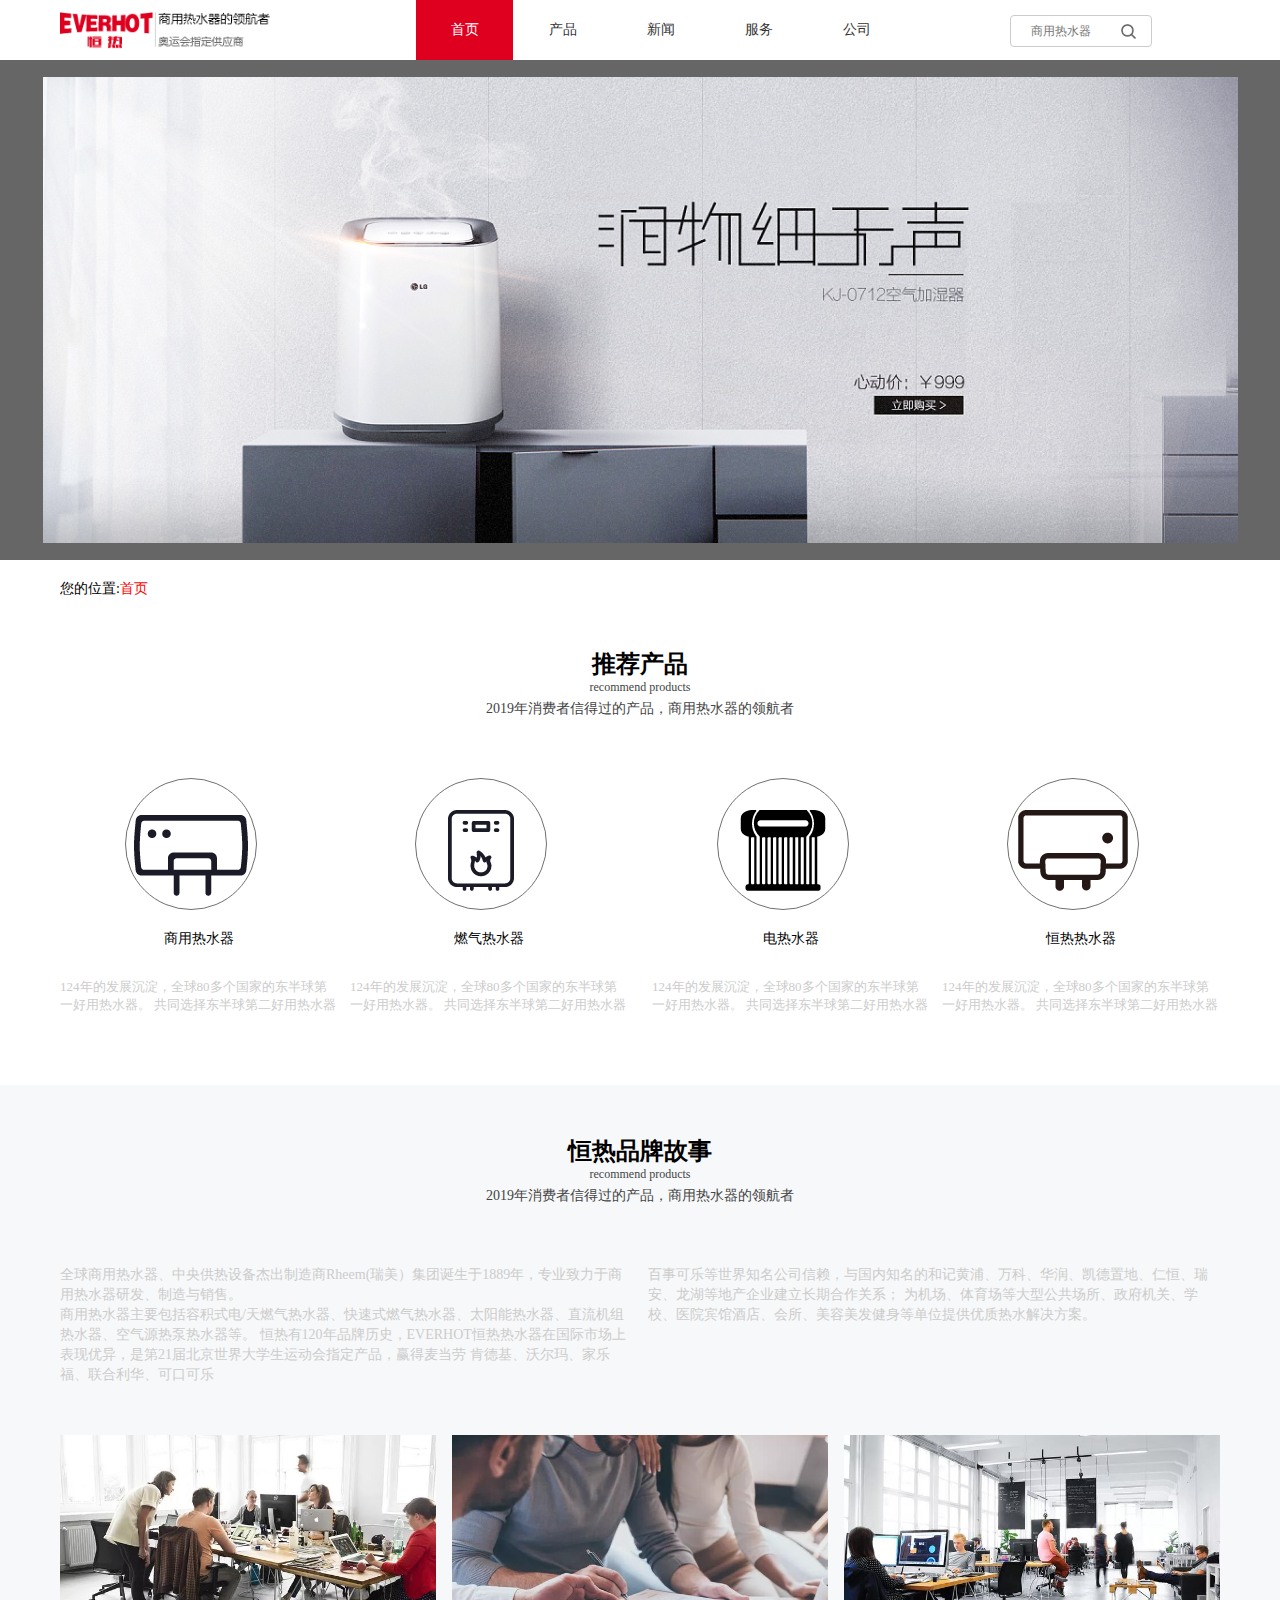
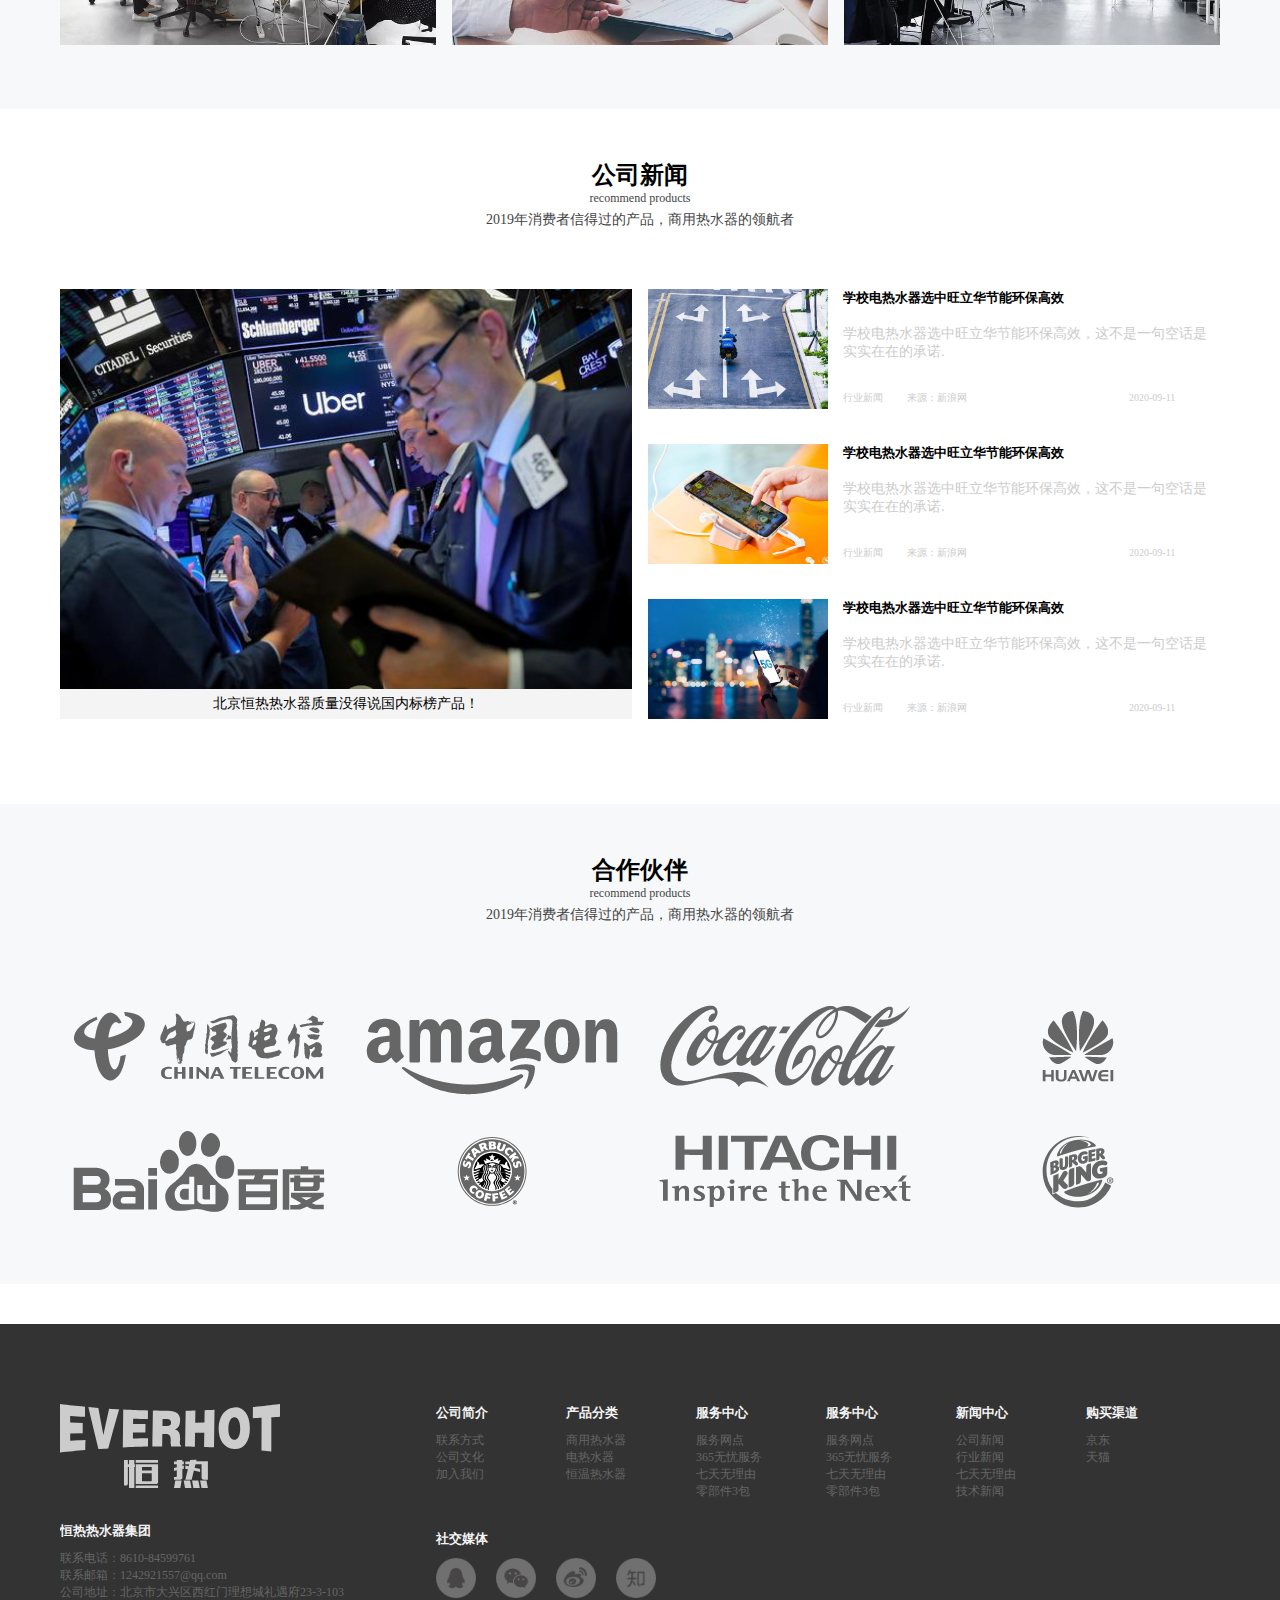
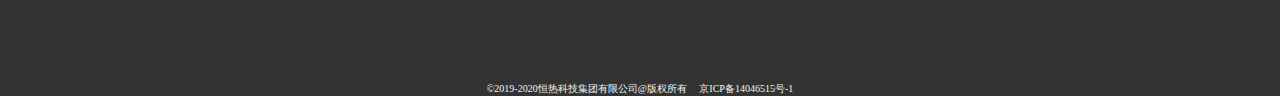
<file: index.html>
<!DOCTYPE html>
<html>
	<head>
		<meta charset="utf-8">
		<title>首页_恒热热水器集团</title>
		<link rel="stylesheet" type="text/css" href="shouye.css" />
	</head>
	<body>
		<div id="header">
			<div class="page900">


				<div id="logo"><img src="image/logo%20(2).png" /></div>
				<ul id="nav">
					<li><a href="index.html" class="shouye">首页</a></li>
					<li><a href="products.html">产品</a></li>
					<li><a href="news.html">新闻</a></li>
					<li><a href="services.html">服务</a></li>
					<li><a href="about.html">公司</a></li>
				</ul>

				<div id="search"> <input type="text" placeholder="商用热水器"
					 "></div><!-- search-->
	
	</div><!-- header page900 -->
	</div><!-- header -->
	
	<div id="banner">
					<!-- <img src="image/banner.png" alt="" /> -->
				</div>

				<div id="main" class="page900">
					<p id="nav2">您的位置:<a href="index.html">首页</a>
						<div id="tuijian">
							<div class="text">
								<h2>推荐产品</h2>
								<p class="p1">recommend products</p>
								<p>2019年消费者信得过的产品，商用热水器的领航者</p>
							</div><!-- text  end -->
							<div class="chanpin">
								<div class="liebiao">
									<div class="img">
										<img src="image/chanpin1.png" alt="">
									</div><!-- .img  end -->
									<span>商用热水器</span>
									<p>124年的发展沉淀，全球80多个国家的东半球第一好用热水器。
										共同选择东半球第二好用热水器</p>
								</div>
								<div class="liebiao1">
									<div class="img">
										<img src="image/chanpin2.png" alt="">
									</div><!-- .img  end -->
									<span>燃气热水器</span>
									<p>124年的发展沉淀，全球80多个国家的东半球第一好用热水器。
										共同选择东半球第二好用热水器</p>
								</div>
								<div class="liebiao1">
									<div class="img">
										<img src="image/chanpin3.png" alt="">
									</div><!-- .img  end -->
									<span>电热水器</span>
									<p>124年的发展沉淀，全球80多个国家的东半球第一好用热水器。
										共同选择东半球第二好用热水器</p>
								</div>
								<div class="liebiao">
									<div class="img">
										<img src="image/chanpin4.png" alt="">
									</div><!-- .img  end -->
									<span>恒热热水器</span>
									<p>124年的发展沉淀，全球80多个国家的东半球第一好用热水器。
										共同选择东半球第二好用热水器</p>
								</div><!-- liebiao end -->
							</div><!-- chanpin end -->
</div><!-- main结束-->
						</div><!-- tuijian end -->
						<div id="pinpai">
							<div class="page900">
								<div class="text width">
									<h2>恒热品牌故事</h2>
									<p class="p1">recommend products</p>
									<p>2019年消费者信得过的产品，商用热水器的领航者</p>
								</div><!-- text  end -->
								<div class="wenben">
									<div class="wenben1">
										<p>全球商用热水器、中央供热设备杰出制造商Rheem(瑞美）集团诞生于1889年，专业致力于商用热水器研发、制造与销售。 </p>
										<p>商用热水器主要包括容积式电/天燃气热水器、快速式燃气热水器、太阳能热水器、直流机组热水器、空气源热泵热水器等。
											恒热有120年品牌历史，EVERHOT恒热热水器在国际市场上表现优异，是第21届北京世界大学生运动会指定产品，赢得麦当劳
											肯德基、沃尔玛、家乐福、联合利华、可口可乐 </p>
									</div>
									<div class="wenben1 wenben2">
										百事可乐等世界知名公司信赖，与国内知名的和记黄浦、万科、华润、凯德置地、仁恒、瑞安、龙湖等地产企业建立长期合作关系；
										为机场、体育场等大型公共场所、政府机关、学校、医院宾馆酒店、会所、美容美发健身等单位提供优质热水解决方案。
									</div>
								</div><!-- 大wenben结束-->
								<ul class="tupian">
									<li><img src=" image/company1.png" alt=""></li>
									<li class="tupian1"><img src=" image/company2.png" alt=""></li>
									<li><img src=" image/company3.png" alt=""></li>
								</ul><!-- tupian结束-->
							</div>

						</div><!-- pinpai结束-->
						<div id="xinwen" class="page900">
							<div class="text">
								<h2>公司新闻</h2>
								<p class="p1">recommend products</p>
								<p>2019年消费者信得过的产品，商用热水器的领航者</p>
							</div><!-- text  end -->
						
								<div class="left">
									<div class="datu">
										<img src="image/news1.png" alt="">
									</div>
									
									<div class="datutext">
										<p>北京恒热热水器质量没得说国内标榜产品！</p>
									</div>
								</div><!-- left结束-->
								
								<div class="right">
									<ul class="right_liste">
										<li>
											<div class="tu">
												<img src="image/news2.png">
											</div>
											<div class="new_text">
												<h5>学校电热水器选中旺立华节能环保高效</h5>
												<p>学校电热水器选中旺立华节能环保高效，这不是一句空话是实实在在的承诺.</p>
												<span>行业新闻</span>
												<span>来源：新浪网</span>
												<span class="shijian">2020-09-11</span>
											</div>
										</li>
									</ul><!-- right_listet结束-->
									<ul class="right_liste">
										<li class="border">
											<div class="border">
												
											
											<div class="tu">
												<img src="image/news3.png">
											</div>
											</hr>
											<div class="new_text">
												<h5>学校电热水器选中旺立华节能环保高效</h5>
												<p>学校电热水器选中旺立华节能环保高效，这不是一句空话是实实在在的承诺.</p>
												<span>行业新闻</span>
												<span>来源：新浪网</span>
												<span class="shijian">2020-09-11</span>
												</hr>
												</div><!-- bordert结束-->
											</div>
										</li>
									</ul><!-- right_listet结束-->
									<ul class="right_liste">
										<li>
											<div class="tu">
												<img src="image/news4.png">
											</div>
											<div class="new_text">
												<h5>学校电热水器选中旺立华节能环保高效</h5>
												<p>学校电热水器选中旺立华节能环保高效，这不是一句空话是实实在在的承诺.</p>
												<span>行业新闻</span>
												<span>来源：新浪网</span>
												<span class="shijian">2020-09-11</span>
											</div>
										</li>
									</ul><!-- right_listet结束-->
									
								</div><!-- right结束-->
					
						</div><!-- xinwen结束-->
						<div id="hezuo">
							<div class="page900">
								
									<div class="text width">
										<h2>合作伙伴</h2>
										<p class="p1">recommend products</p>
										<p>2019年消费者信得过的产品，商用热水器的领航者</p>
									</div><!-- text  end -->
									<div class="waitao">
										<ul class="more">
											<li><img src=" image/logo1.png" alt=""></li>
											<li><img src=" image/logo2.png" alt=""></li>
											<li><img src=" image/logo3.png" alt=""></li>
											<li><img src=" image/logo4.png" alt=""></li>
											<li><img src=" image/logo5.png" alt=""></li>
											<li><img src=" image/logo6.png" alt=""></li>
											<li><img src=" image/logo7.png" alt=""></li>
											<li><img src=" image/logo8.png" alt=""></li>
										</ul>
									</div>
							</div><!-- page900-->
						</div><!-- hezuo结束-->
				


			<div id="footer">
				<div class="page900">
					<div class="sitemap">


						<div class="contact">
							<img src="./image/bottom-logohuise%20.svg" alt="">
							<div class="jituantext">
								<h3>恒热热水器集团</h3>
								<ul>
									<li>联系电话：8610-84599761</li>
									<li>联系邮箱：1242921557@qq.com</li>
									<li>公司地址：北京市大兴区西红门理想城礼遇府23-3-103</li>
								
								</ul>
							</div>
						</div><!-- contactend -->
						<div class="footer_menu">
							<div class="fmenu">
								<div class="fmenu-lete">
									<h3>公司简介</h3>
									<ul>
										<li><a href="#" />联系方式</a></li>
										<li><a href="#" />公司文化</a></li>
										<li><a href="#" />加入我们</a></li>

									</ul>
								</div>
								<!-- fmenu-lete结束 -->
								<div class="fmenu-lete">
									<h3>产品分类</h3>
									<ul>
										<li><a href="#" />商用热水器</a></li>
										<li><a href="#" />电热水器</a></li>
										<li><a href="#" />恒温热水器</a></li>

									</ul>
								</div>
								<!-- fmenu-lete结束 -->
								<div class="fmenu-lete">
									<h3>服务中心</h3>
									<ul>
										<li><a href="#" />服务网点</a> </li>
										<li><a href="#" />365无忧服务</a></li>
										<li><a href="#" />七天无理由</a></li>
										<li><a href="#" />零部件3包</a></li>

									</ul>
								</div>
								<!-- fmenu-lete结束 -->
								<div class="fmenu-lete">
									<h3>服务中心</h3>
									<ul>
										<li><a href="#" />服务网点</a></li>
										<li><a href="#" />365无忧服务</a></li>
										<li><a href="#" />七天无理由</a></li>
										<li><a href="#" />零部件3包</a></li>

									</ul>
								</div>
								<!-- fmenu-lete结束 -->
								<div class="fmenu-lete">
									<h3>新闻中心</h3>
									<ul>
										<li><a href="#" />公司新闻</a></li>
										<li><a href="#" />行业新闻</a></li>
										<li><a href="#" />七天无理由</a></li>
										<li><a href="#" />技术新闻</a></li>

									</ul>
								</div>
								<!-- fmenu-lete结束 -->
								<div class="fmenu-lete">
									<h3>购买渠道</h3>
									<ul>
										<li><a href="#" />京东</a></li>
										<li><a href="#" />天猫</a></li>
									</ul>
								</div><!-- fmenu-lete结束 -->
							</div><!-- fmenu结束 -->

							<div class="shejiao">
								<h3>社交媒体</h3>
								<ul>
									<li><img src="image/icon-qq.png" alt=""></li>
									<li><img src="image/icon-weixin.png" alt=""></li>
									<li><img src="image/icon-weibo.png" alt=""></li>
									<li><img src="image/icon-zhihu-1.png" alt=""></li>
								</ul>
							</div>
							<!--fshejiao结束  -->

						</div>
						<!--footer_menu结束  -->

					</div>
					<!--sitemap结束  -->



					<div class="copyright">
						<p>©2019-2020恒热科技集团有限公司@版权所有  京ICP备14046515号-1</p>

					</div>
					<!--copyright结束  -->
				</div>
				<!--page900-fooder -->


			</div>
			<!--fooder  -->

	</body>
</html>
</file>
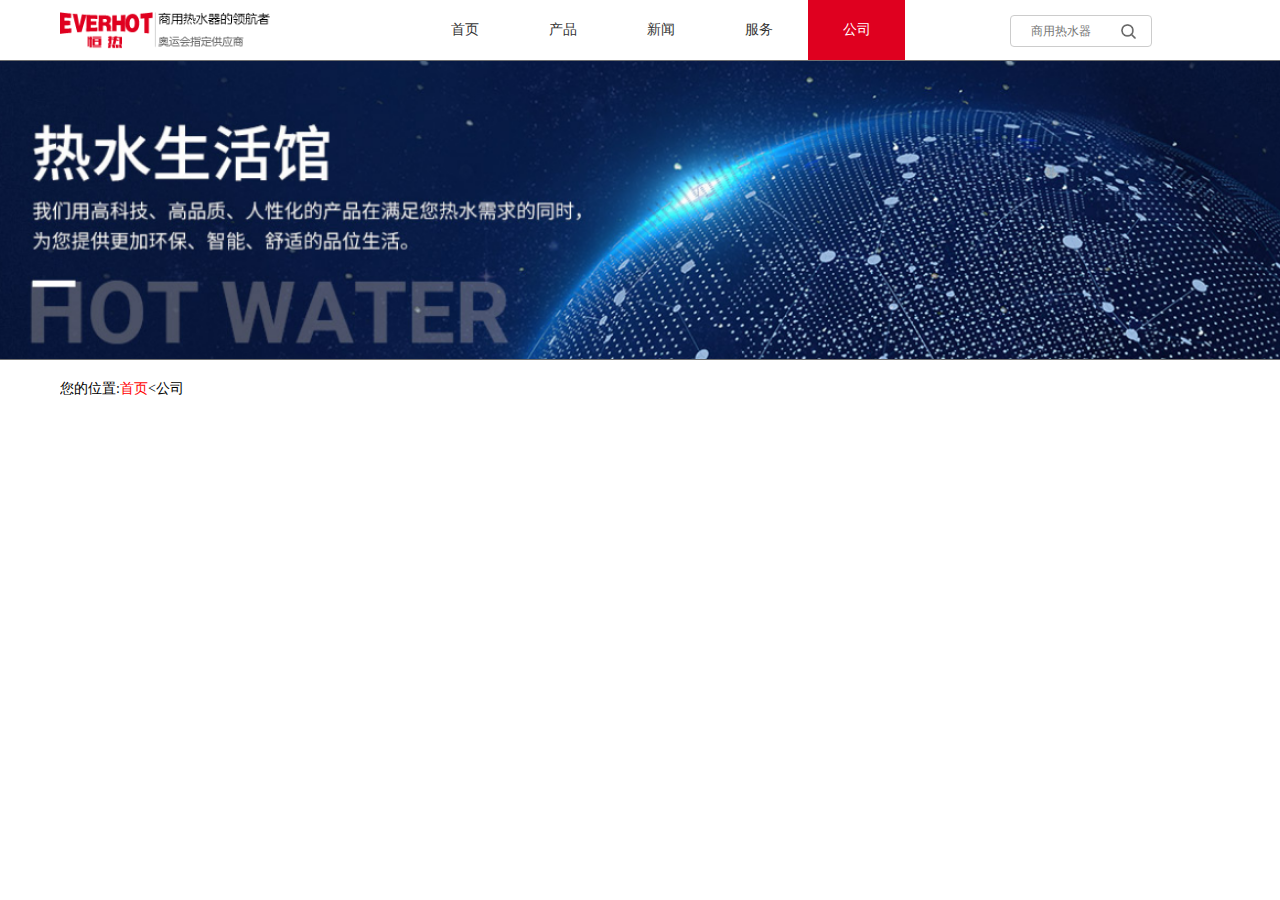
<file: about.html>
<!DOCTYPE html>
<html>
	<head>
		<meta charset="utf-8">
		<title>公司_恒热热水器</title>
		<link rel="stylesheet" type="text/css" href="about.css"/>
	</head>
	<body>
<div id="header">
		<div class="page900">
	
	
			<div id="logo"><img src="image/logo%20(2).png" /></div>
			<ul id="nav">
				<li><a href="index.html">首页</a></li>
				<li><a href="products.html">产品</a></li>
				<li><a href="news.html">新闻</a></li>
				<li><a href="services.html">服务</a></li>
				<li><a href="about.html" class="gongsi">公司</a></li>
			</ul>
	
			<div id="search"> <input type="text" placeholder="商用热水器"
				 "></div><!-- search-->
	
	</div><!-- header page900 -->
	</div><!-- header -->
	
	<div id="banner">
				<!-- <img src="image/banner.png" alt="" /> -->
			</div>
	
			<div id="main" class="page900">
				<p id="nav2">您的位置:<a href="index.html">首页</a><公司</p> 
			
		
	</body>
</html>
</file>
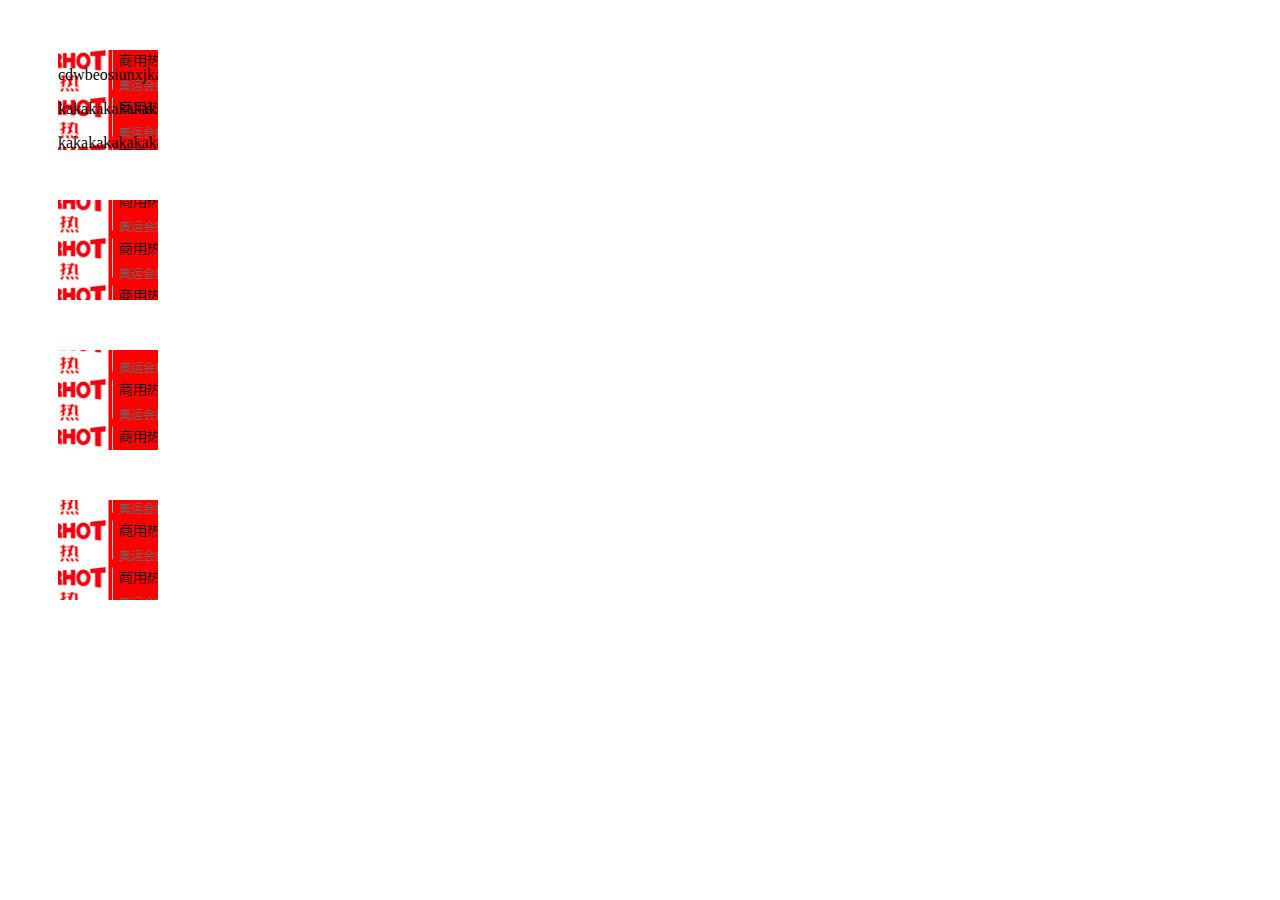
<file: box.html>
<!DOCTYPE html>
<html>
	<head>
		<meta charset="utf-8">
		<title></title>
		<style type="text/css">
			.box{
				background-color: #FF0000;
				width: 100px;
				height: 100px;
				margin: 50px;
				overflow: scroll;
				background-image: url(image/logo.png);
				background-attachment: fixed;
			}
	
		</style>
	</head>
	<body>
		<div class="box">
			<p>cdwbeosiunxjkakakakakakakakakakakap</p>
			<p>kakakakakakakakakakakakakakakakakakakaka</p>
			<p>kakakakakakakakakakakakakakakakakakakakak</p>
			<p>akakakakakakakakakakakakak</p>
		</div>
		<div class="box">
			
		</div>
		<div class="box">
			
		</div>
		<div class="box">
			
		</div>
	</body>
</html>
</file>
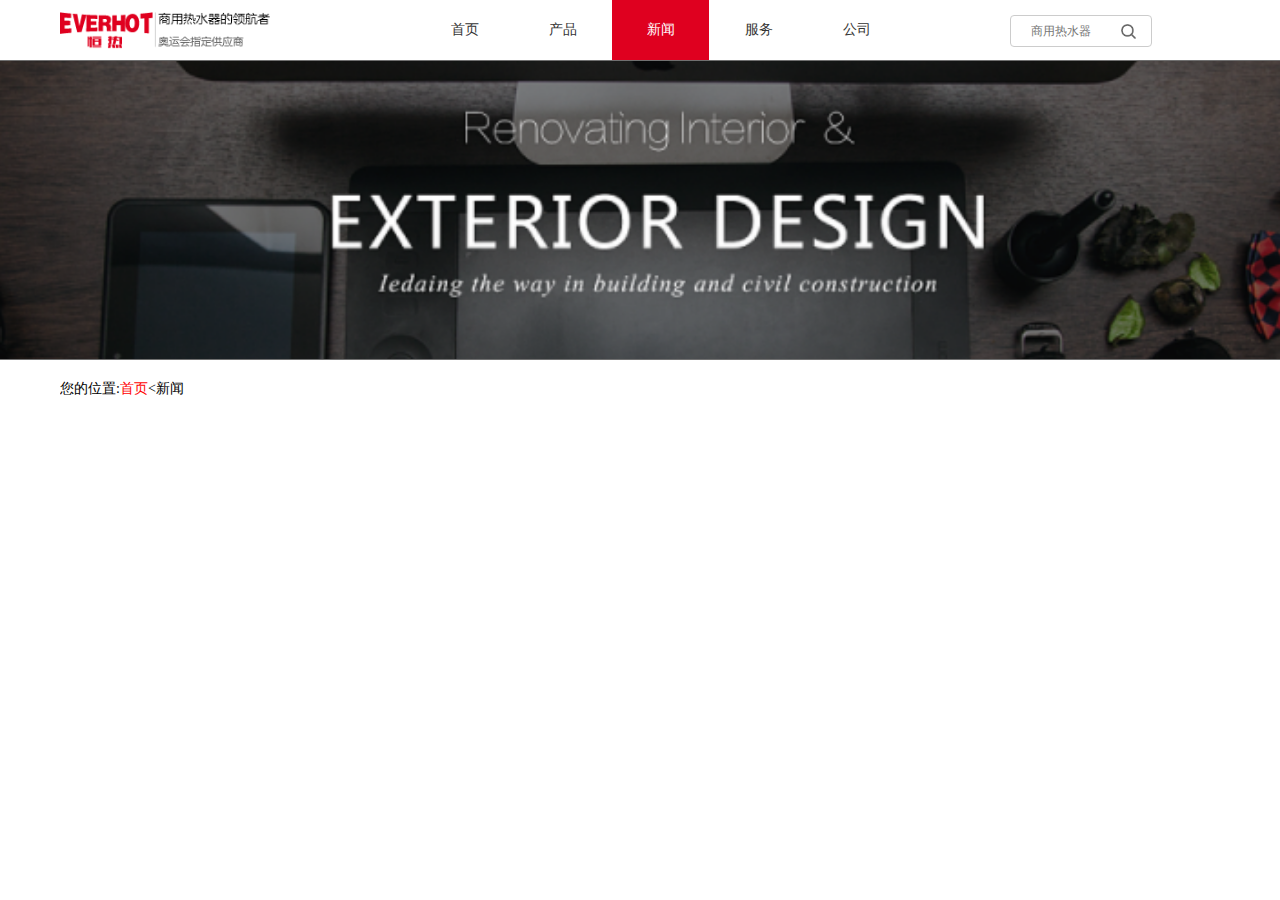
<file: news.html>
<!DOCTYPE html>
<html>
	<head>
		<meta charset="utf-8">
		<title>新闻_恒热热水器</title>
		<link rel="stylesheet" type="text/css" href="news.css"/>
	</head>
	<body>
	<div id="header">
			<div class="page900">
		
		
				<div id="logo"><img src="image/logo%20(2).png" /></div>
				<ul id="nav">
					<li><a href="index.html">首页</a></li>
					<li><a href="products.html">产品</a></li>
					<li><a href="news.html" class="xinwen">新闻</a></li>
					<li><a href="services.html">服务</a></li>
					<li><a href="about.html">公司</a></li>
				</ul>
		
				<div id="search"> <input type="text" placeholder="商用热水器"
					 "></div><!-- search-->
		
		</div><!-- header page900 -->
		</div><!-- header -->
		
		<div id="banner">
					<!-- <img src="image/banner.png" alt="" /> -->
				</div>
		
				<div id="main" class="page900">
					<p id="nav2">您的位置:<a href="index.html">首页</a><新闻</p> 
				
			
		
	</body>
</html>
</file>
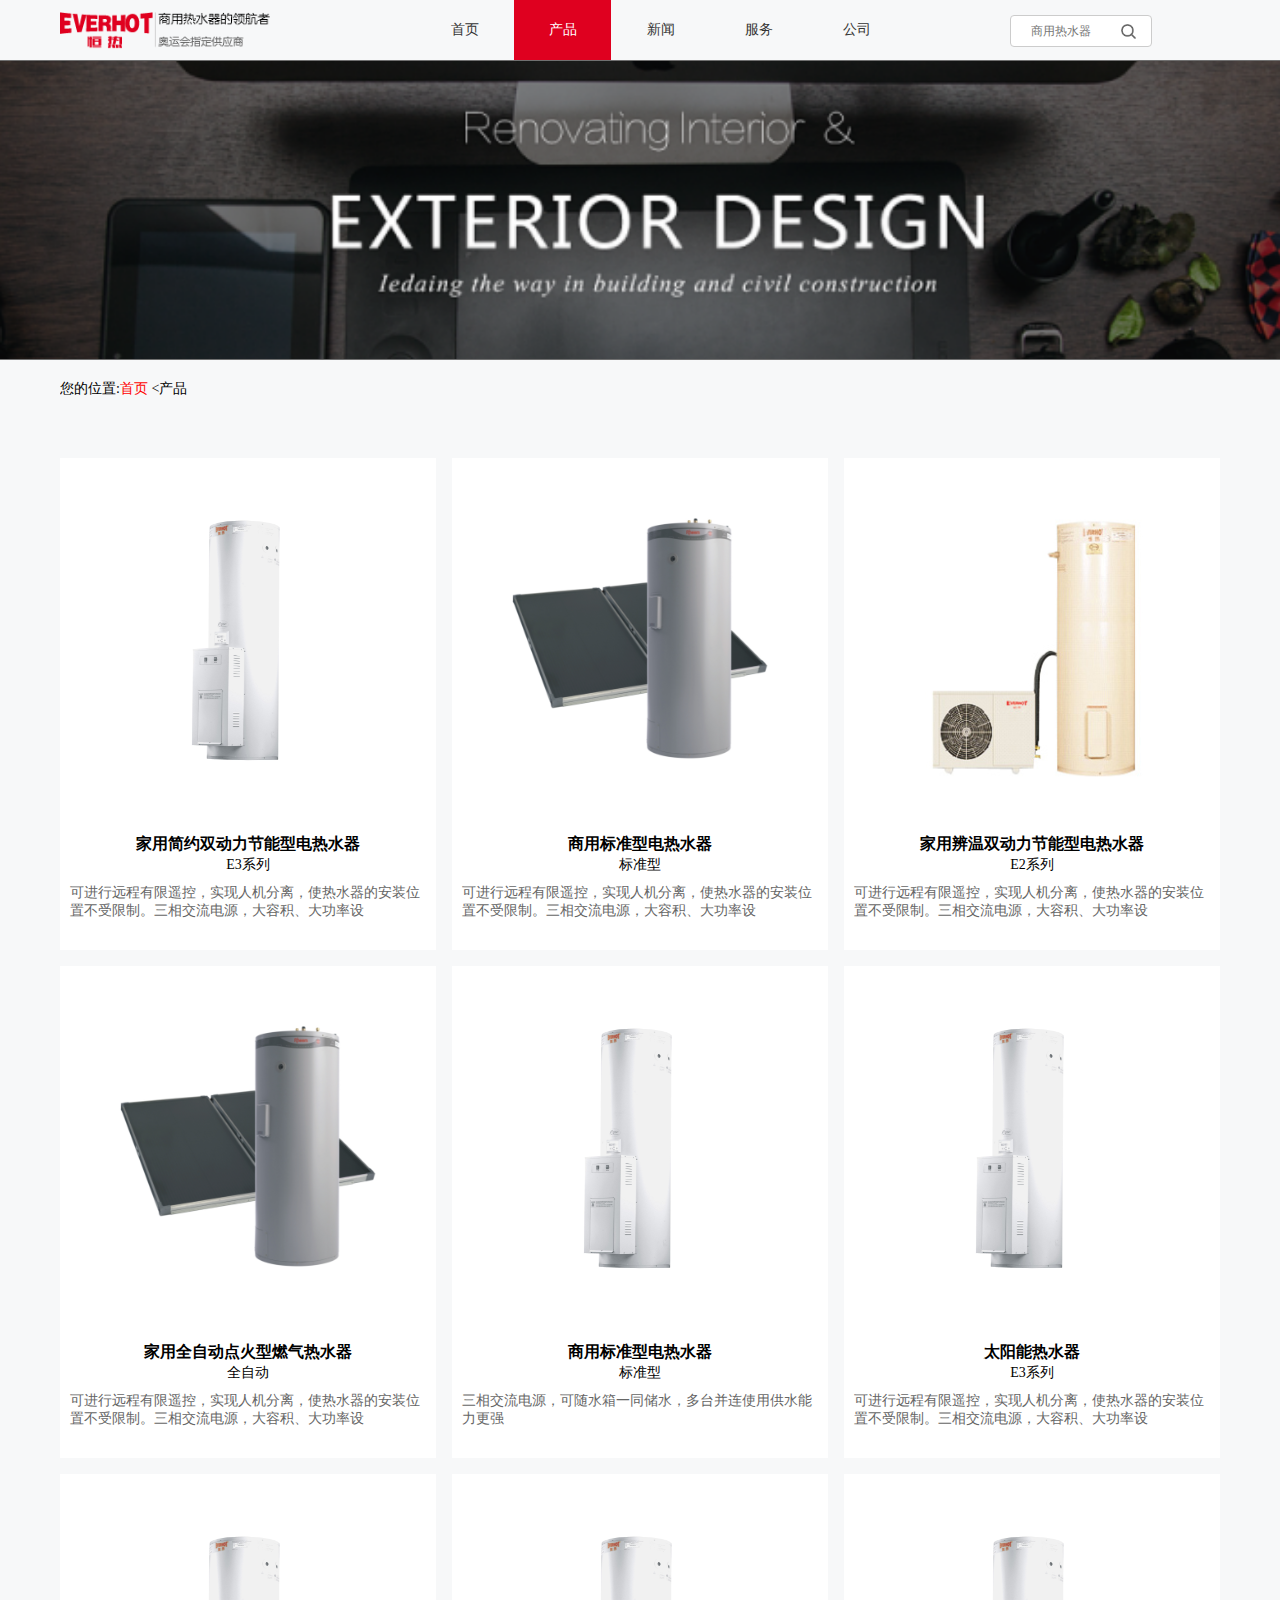
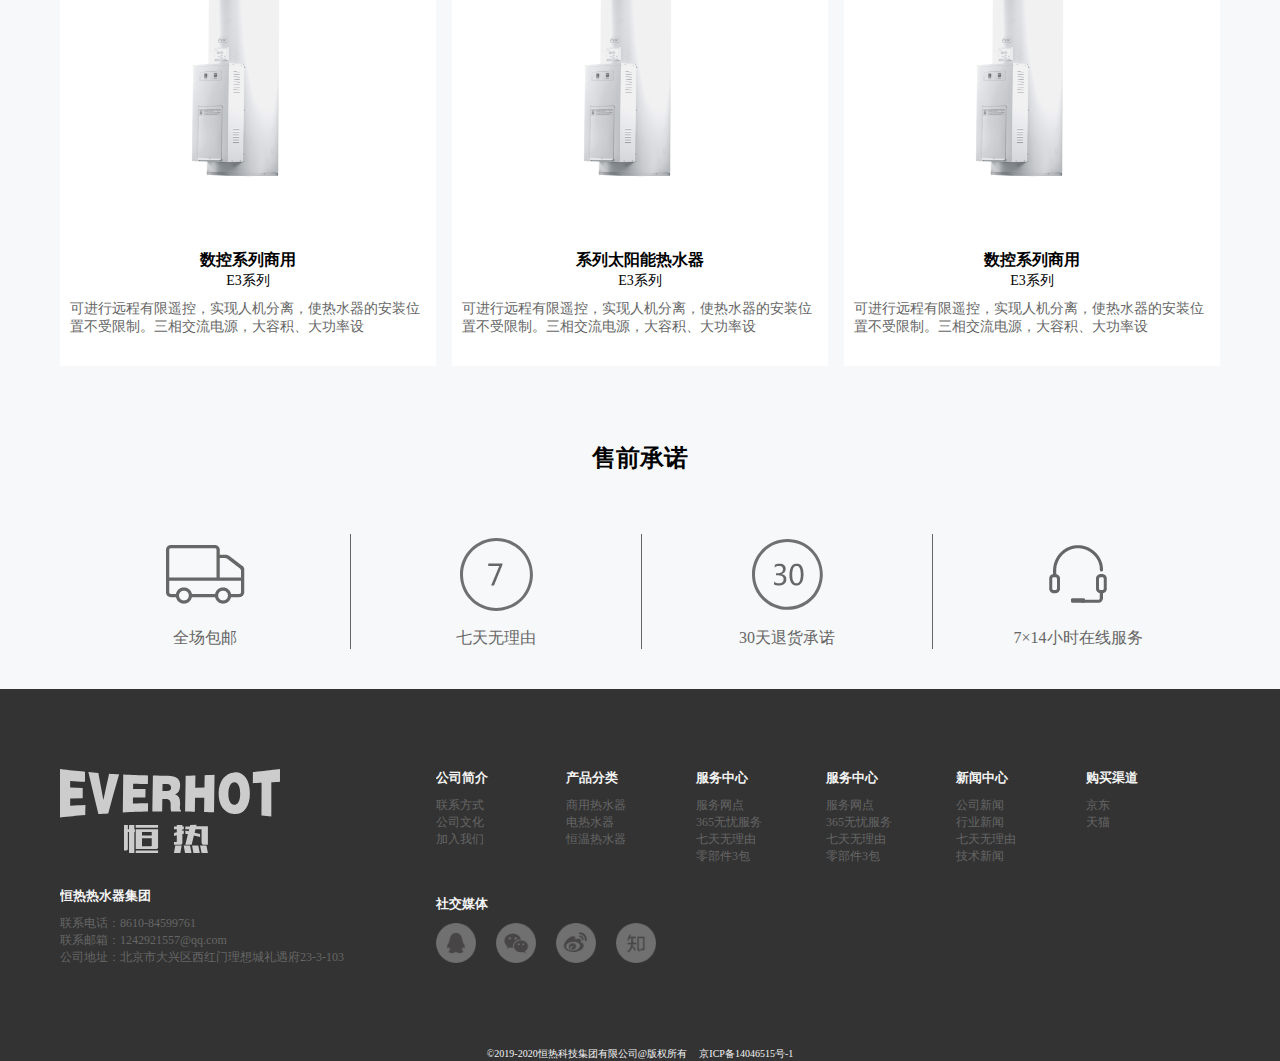
<file: products.html>
<!DOCTYPE html>
<html>
	<head>
		<meta charset="utf-8">
		<title>产品__恒热热水器</title>
		<link rel="stylesheet" type="text/css" href="products.css" />
	</head>
	<body>
		<div id="header">
			<div class="page900">


				<div id="logo"><img src="image/logo%20(2).png" /></div>
				<ul id="nav">
					<li><a href="index.html">首页</a></li>
					<li><a href="products.html" class="chanpin">产品</a></li>
					<li><a href="news.html">新闻</a></li>
					<li><a href="services.html">服务</a></li>
					<li><a href="about.html">公司</a></li>
				</ul>

				<div id="search"> <input type="text" placeholder="商用热水器"
					 "></div><!-- search-->
		
		</div><!-- header page900 -->
		</div><!-- header -->
		
		<div id="banner">
					<!-- <img src="image/banner.png" alt="" /> -->
				</div>

				<div id="main" class="page900">
					<p id="nav2">您的位置:<a href="index.html">首页</a>
						<产品</p> <div class="dongxi">
							<ul class="waitao">
								<li class="liebiao">
									<div class="image">
										<img src="image/reshuiqi1.png" alt="">
									</div><!-- image -->
									<div class="text">
										<h4>家用简约双动力节能型电热水器</h4>
										<span>E3系列</span>
										<p>可进行远程有限遥控，实现人机分离，使热水器的安装位置不受限制。三相交流电源，大容积、大功率设</p>
									</div><!-- text -->
								</li><!-- liebiao -->
								<li class="liebiao">
									<div class="image">
										<img src="image/reshuiiqi2.png" alt="">
									</div><!-- image -->
									<div class="text">
										<h4>商用标准型电热水器</h4>
										<span>标准型</span>
										<p>可进行远程有限遥控，实现人机分离，使热水器的安装位置不受限制。三相交流电源，大容积、大功率设</p>
									</div><!-- text -->
								</li><!-- liebiao -->
								<li class="liebiao">
									<div class="image">
										<img src="image/reshuiqi3.png" alt="">
									</div><!-- image -->
									<div class="text">
										<h4>家用辨温双动力节能型电热水器</h4>
										<span>E2系列</span>
										<p>可进行远程有限遥控，实现人机分离，使热水器的安装位置不受限制。三相交流电源，大容积、大功率设</p>
									</div><!-- text -->
								</li><!-- liebiao -->
								<li class="liebiao">
									<div class="image">
										<img src="image/reshuiiqi2.png" alt="">
									</div><!-- image -->
									<div class="text">
										<h4>家用全自动点火型燃气热水器</h4>
										<span>全自动</span>
										<p>可进行远程有限遥控，实现人机分离，使热水器的安装位置不受限制。三相交流电源，大容积、大功率设</p>
									</div><!-- text -->
								</li><!-- liebiao -->
								<li class="liebiao">
									<div class="image">
										<img src="image/reshuiqi1.png" alt="">
									</div><!-- image -->
									<div class="text">
										<h4>商用标准型电热水器</h4>
										<span>标准型</span>
										<p>三相交流电源，可随水箱一同储水，多台并连使用供水能力更强</p>
									</div><!-- text -->
								</li><!-- liebiao -->
								<li class="liebiao">
									<div class="image">
										<img src="image/reshuiqi1.png" alt="">
									</div><!-- image -->
									<div class="text">
										<h4>太阳能热水器</h4>
										<span>E3系列</span>
										<p>可进行远程有限遥控，实现人机分离，使热水器的安装位置不受限制。三相交流电源，大容积、大功率设</p>
									</div><!-- text -->
								</li><!-- liebiao -->
								<li class="liebiao">
									<div class="image">
										<img src="image/reshuiqi1.png" alt="">
									</div><!-- image -->
									<div class="text">
										<h4>数控系列商用</h4>
										<span>E3系列</span>
										<p>可进行远程有限遥控，实现人机分离，使热水器的安装位置不受限制。三相交流电源，大容积、大功率设</p>
									</div><!-- text -->
								</li><!-- liebiao -->
								<li class="liebiao">
									<div class="image">
										<img src="image/reshuiqi1.png" alt="">
									</div><!-- image -->
									<div class="text">
										<h4>系列太阳能热水器</h4>
										<span>E3系列</span>
										<p>可进行远程有限遥控，实现人机分离，使热水器的安装位置不受限制。三相交流电源，大容积、大功率设</p>
									</div><!-- text -->
								</li><!-- liebiao -->
								<li class="liebiao">
									<div class="image">
										<img src="image/reshuiqi1.png" alt="">
									</div><!-- image -->
									<div class="text">
										<h4>数控系列商用</h4>
										<span>E3系列</span>
										<p>可进行远程有限遥控，实现人机分离，使热水器的安装位置不受限制。三相交流电源，大容积、大功率设</p>
									</div><!-- text -->
								</li><!-- liebiao -->

							</ul> <!-- ulwaitao -->
				</div> <!-- chanpin -->
				<div id="shouqian">
					<h2>售前承诺</h2>
					<ul class="list">
						<li>
							<div>
								<img src=" image/shouqian1.png" alt="">
							</div>
							<p>全场包邮</p>
						</li>
					
				
						<li>
							<div>
								<img src=" image/shouqian2.png" alt="">
							</div>
							<p>七天无理由</p>
						</li>
					
				
						<li>
							<div>
								<img src=" image/shouqian3.png" alt="">
							</div>
							<p>30天退货承诺</p>
						</li>
					
				
						<li>
							<div>
								<img src=" image/shouqian4.png" alt="">
							</div>
							<p>7×14小时在线服务</p>
						</li>
					</ul>
				</div><!-- shouqianEND -->
			</div> <!-- main page900 -->
			<div id="footer">
				<div class="page900">
					<div class="sitemap">


						<div class="contact">
							<img src="./image/bottom-logohuise%20.svg" alt="">
							<div class="jituantext">
								<h3>恒热热水器集团</h3>
								<ul>
									<li>联系电话：8610-84599761</li>
									<li>联系邮箱：1242921557@qq.com</li>
									<li>公司地址：北京市大兴区西红门理想城礼遇府23-3-103</li>
								
								</ul>
							</div>
						</div><!-- contactend -->
						<div class="footer_menu">
							<div class="fmenu">
								<div class="fmenu-lete">
									<h3>公司简介</h3>
									<ul>
										<li><a href="#" />联系方式</a></li>
										<li><a href="#" />公司文化</a></li>
										<li><a href="#" />加入我们</a></li>

									</ul>
								</div>
								<!-- fmenu-lete结束 -->
								<div class="fmenu-lete">
									<h3>产品分类</h3>
									<ul>
										<li><a href="#" />商用热水器</a></li>
										<li><a href="#" />电热水器</a></li>
										<li><a href="#" />恒温热水器</a></li>

									</ul>
								</div>
								<!-- fmenu-lete结束 -->
								<div class="fmenu-lete">
									<h3>服务中心</h3>
									<ul>
										<li><a href="#" />服务网点</a> </li>
										<li><a href="#" />365无忧服务</a></li>
										<li><a href="#" />七天无理由</a></li>
										<li><a href="#" />零部件3包</a></li>

									</ul>
								</div>
								<!-- fmenu-lete结束 -->
								<div class="fmenu-lete">
									<h3>服务中心</h3>
									<ul>
										<li><a href="#" />服务网点</a></li>
										<li><a href="#" />365无忧服务</a></li>
										<li><a href="#" />七天无理由</a></li>
										<li><a href="#" />零部件3包</a></li>

									</ul>
								</div>
								<!-- fmenu-lete结束 -->
								<div class="fmenu-lete">
									<h3>新闻中心</h3>
									<ul>
										<li><a href="#" />公司新闻</a></li>
										<li><a href="#" />行业新闻</a></li>
										<li><a href="#" />七天无理由</a></li>
										<li><a href="#" />技术新闻</a></li>

									</ul>
								</div>
								<!-- fmenu-lete结束 -->
								<div class="fmenu-lete">
									<h3>购买渠道</h3>
									<ul>
										<li><a href="#" />京东</a></li>
										<li><a href="#" />天猫</a></li>
									</ul>
								</div><!-- fmenu-lete结束 -->
							</div><!-- fmenu结束 -->

							<div class="shejiao">
								<h3>社交媒体</h3>
								<ul>
									<li><img src="image/icon-qq.png" alt=""></li>
									<li><img src="image/icon-weixin.png" alt=""></li>
									<li><img src="image/icon-weibo.png" alt=""></li>
									<li><img src="image/icon-zhihu-1.png" alt=""></li>
								</ul>
							</div>
							<!--fshejiao结束  -->

						</div>
						<!--footer_menu结束  -->

					</div>
					<!--sitemap结束  -->



					<div class="copyright">
						<p>©2019-2020恒热科技集团有限公司@版权所有  京ICP备14046515号-1</p>

					</div>
					<!--copyright结束  -->
				</div>
				<!--page900-fooder -->


			</div>
			<!--fooder  -->

	</body>
</html>
</file>
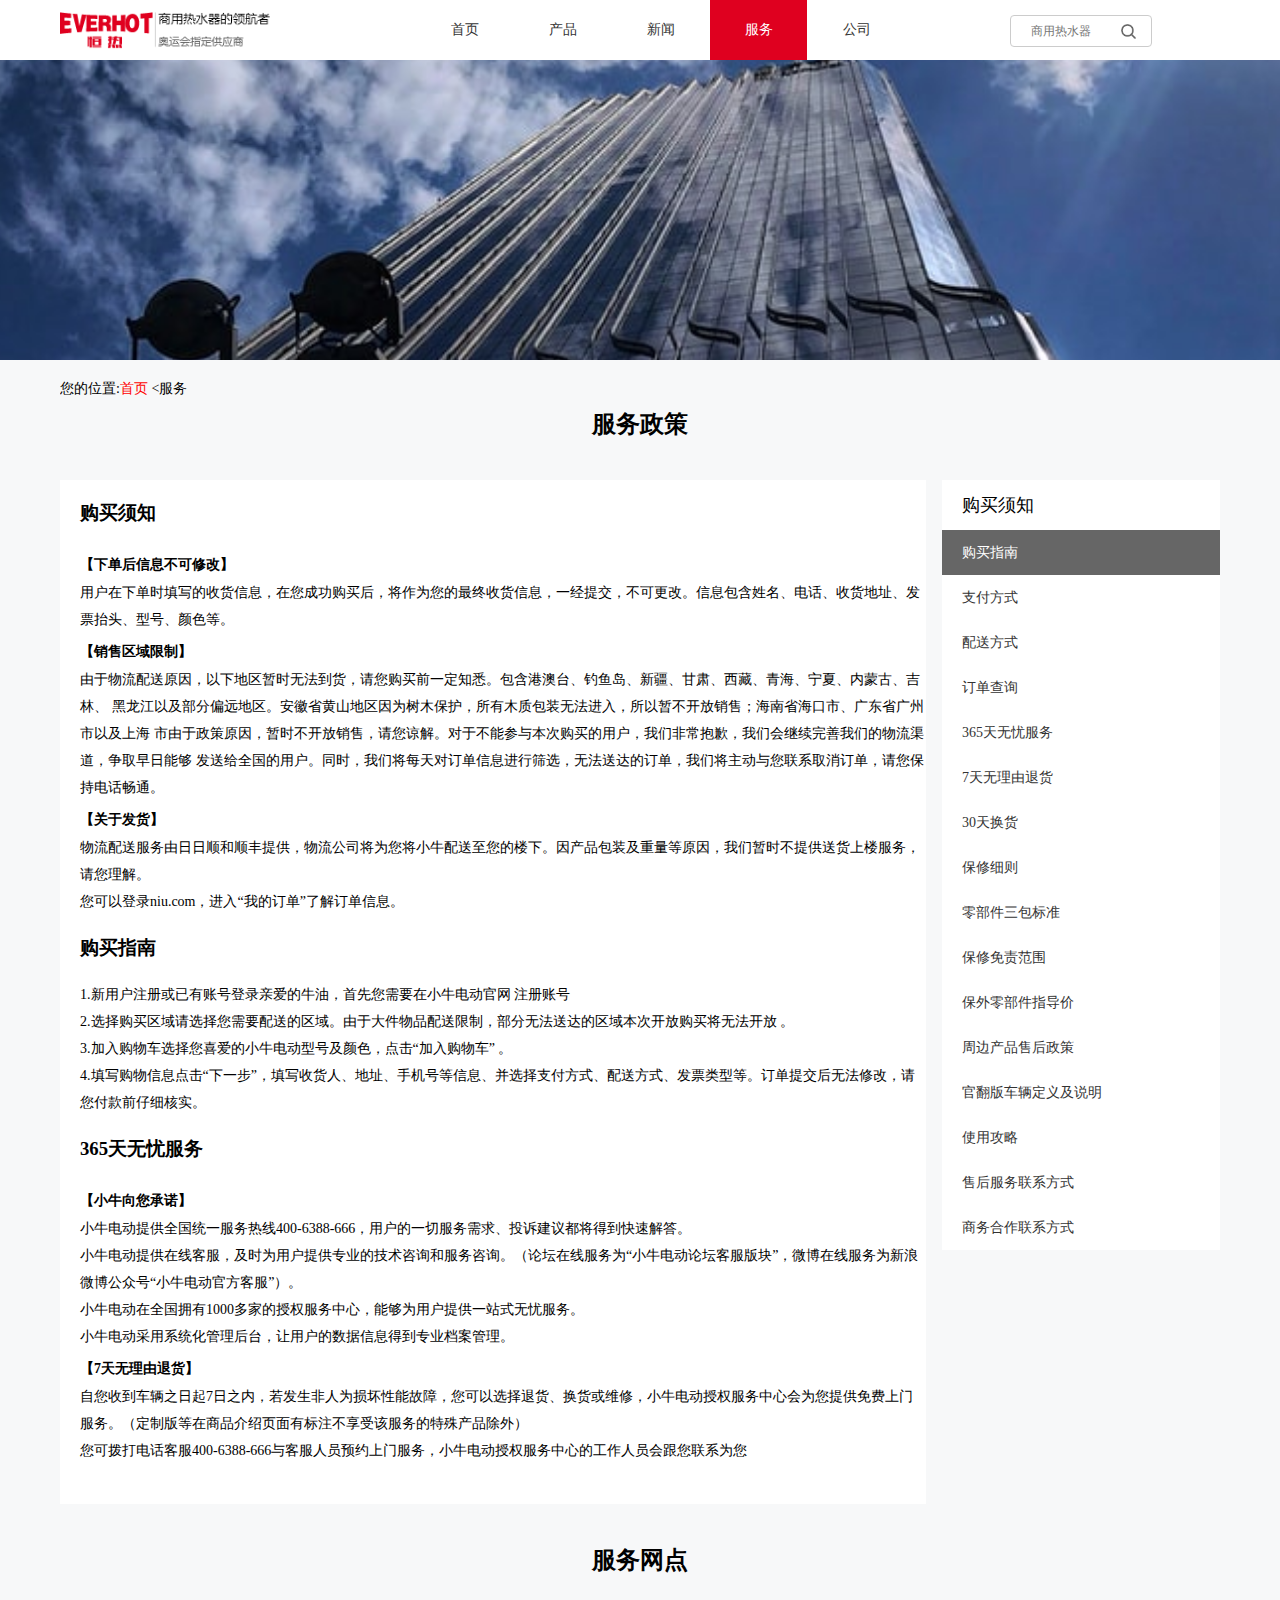
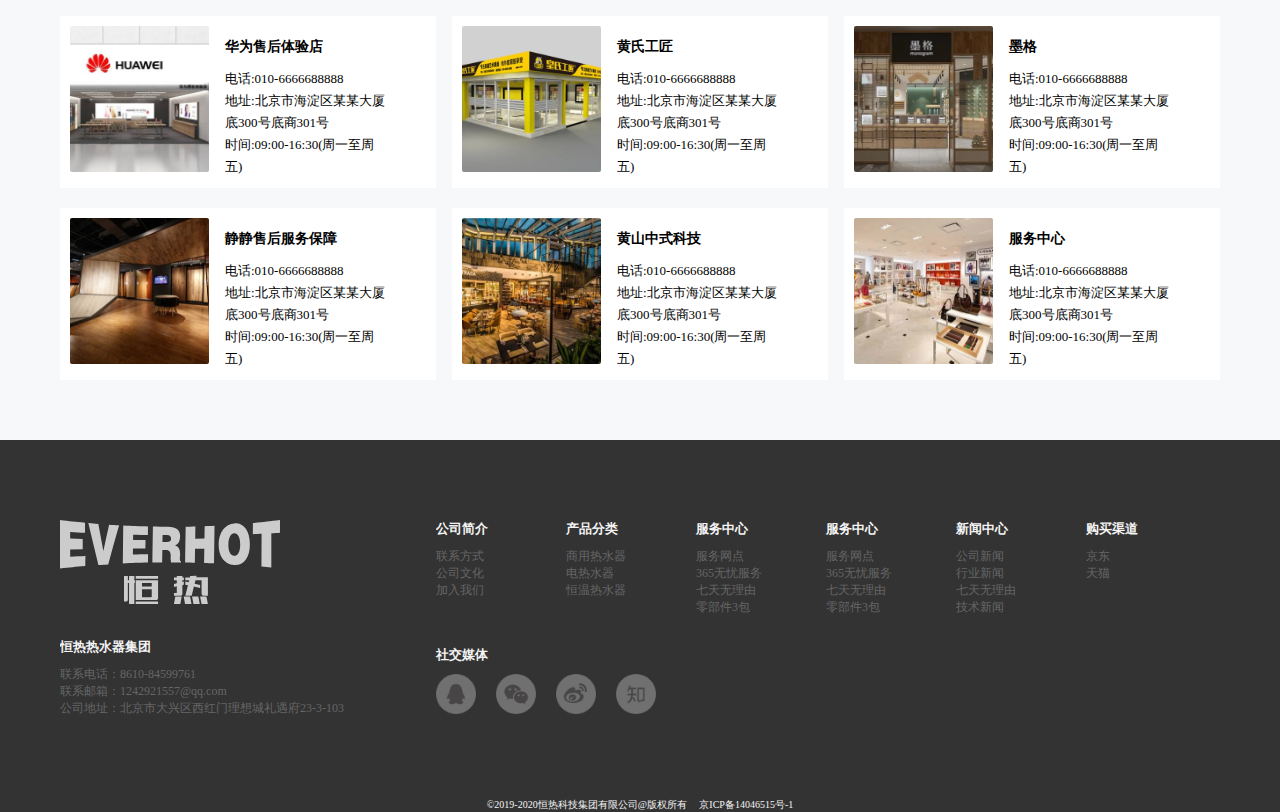
<file: services.html>
<!DOCTYPE html>
<html>
	<head>
		<meta charset="utf-8" />
		<meta name="viewport" content="width=device-width, initial-scale=1">
		<title>服务_恒热热水器集团</title>
		<link rel="stylesheet" href="style.css">
	</head>
	<body>
		<!-- <div id="wrap"> -->
		<div id="header">
			<div class="page900">


				<div id="logo"><img src="image/logo%20(2).png" /></div>
				<ul id="nav">
					<li><a href="index.html">首页</a></li>
					<li><a href="products.html">产品</a></li>
					<li><a href="news.html">新闻</a></li>
					<li><a href="services.html" class="fuwu">服务</a></li>
					<li><a href="about.html">公司</a></li>
				</ul>

				<div id="search"> <input type="text" placeholder="商用热水器"
					 "></div><!-- search-->
		
		</div><!-- header page900 -->
		</div><!-- header -->
		
		<div id="banner">
					<!-- <img src="image/banner.png" alt="" /> -->
				</div>

				<div id="main" class="page900">
					<p id="nav2">您的位置:<a href="index.html">首页</a>
						<服务</p> <div class="section1">
							<h2>服务政策</h2>
							<div class="left">
								<h3>购买须知</h3>

								<h4>【下单后信息不可修改】</h4>
								<p>用户在下单时填写的收货信息，在您成功购买后，将作为您的最终收货信息，一经提交，不可更改。信息包含姓名、电话、收货地址、发票抬头、型号、颜色等。</p>

								<h4>【销售区域限制】</h4>
								<p>由于物流配送原因，以下地区暂时无法到货，请您购买前一定知悉。包含港澳台、钓鱼岛、新疆、甘肃、西藏、青海、宁夏、内蒙古、吉林、
									黑龙江以及部分偏远地区。安徽省黄山地区因为树木保护，所有木质包装无法进入，所以暂不开放销售；海南省海口市、广东省广州市以及上海
									市由于政策原因，暂时不开放销售，请您谅解。对于不能参与本次购买的用户，我们非常抱歉，我们会继续完善我们的物流渠道，争取早日能够
									发送给全国的用户。同时，我们将每天对订单信息进行筛选，无法送达的订单，我们将主动与您联系取消订单，请您保持电话畅通。</p>

								<h4>【关于发货】</h4>
								<p>物流配送服务由日日顺和顺丰提供，物流公司将为您将小牛配送至您的楼下。因产品包装及重量等原因，我们暂时不提供送货上楼服务，请您理解。</p>
								<p>您可以登录niu.com，进入“我的订单”了解订单信息。</p>

								<h3>购买指南</h3>

								<p>1.新用户注册或已有账号登录亲爱的牛油，首先您需要在小牛电动官网 注册账号</p>
								<p>2.选择购买区域请选择您需要配送的区域。由于大件物品配送限制，部分无法送达的区域本次开放购买将无法开放 。</p>
								<p>3.加入购物车选择您喜爱的小牛电动型号及颜色，点击“加入购物车” 。</p>
								<p>4.填写购物信息点击“下一步”，填写收货人、地址、手机号等信息、并选择支付方式、配送方式、发票类型等。订单提交后无法修改，请您付款前仔细核实。</p>

								<h3>365天无忧服务</h3>

								<h4>【小牛向您承诺】</h4>
								<p> 小牛电动提供全国统一服务热线400-6388-666，用户的一切服务需求、投诉建议都将得到快速解答。</p>
								<p> 小牛电动提供在线客服，及时为用户提供专业的技术咨询和服务咨询。（论坛在线服务为“小牛电动论坛客服版块”，微博在线服务为新浪微博公众号“小牛电动官方客服”）。</p>
								<p> 小牛电动在全国拥有1000多家的授权服务中心，能够为用户提供一站式无忧服务。</p>
								<p> 小牛电动采用系统化管理后台，让用户的数据信息得到专业档案管理。</p>
								<h4>【7天无理由退货】</h4>
								<p>自您收到车辆之日起7日之内，若发生非人为损坏性能故障，您可以选择退货、换货或维修，小牛电动授权服务中心会为您提供免费上门服务。（定制版等在商品介绍页面有标注不享受该服务的特殊产品除外）</p>
								<p>您可拨打电话客服400-6388-666与客服人员预约上门服务，小牛电动授权服务中心的工作人员会跟您联系为您</p>
							</div><!-- left 结束 -->
							<div class="right">
								<ul>
									<li class="goumai">购买须知</li>
									<li><a href="#" class="zhinan">购买指南 </a></li>
									<li><a href="#">支付方式 </a></li>
									<li><a href="#">配送方式</a></li>
									<li><a href="#">订单查询</a></li>
									<li><a href="#">365天无忧服务</a></li>
									<li><a href="#">7天无理由退货</a></li>
									<li><a href="#">30天换货 </a></li>
									<li><a href="#">保修细则 </a></li>
									<li><a href="#">零部件三包标准</a></li>
									<li><a href="#">保修免责范围</a></li>
									<li><a href="#">保外零部件指导价</a></li>
									<li><a href="#">周边产品售后政策</a></li>
									<li><a href="#">官翻版车辆定义及说明</a></li>
									<li><a href="#">使用攻略 </a></li>
									<li><a href="#">售后服务联系方式</a></li>
									<li><a href="#">商务合作联系方式</a></li>
								</ul>
							</div><!-- right 结束 -->
				</div><!-- sectuin1结束 -->
				<div class="section2">
					<h2>服务网点</h2>
					<ul class="wangdian">
						<!-- 大的ul -->
						<li>
							<div class="wd-pic1">
								<img src="image/md1.png" alt="" />
							</div>
							<div class="text">

								<h4>华为售后体验店</h4>
								<p>电话:010-6666688888</p>
								<p>地址:北京市海淀区某某大厦底300号底商301号</p>
								<p>时间:09:00-16:30(周一至周五)</p>

							</div><!-- tetex -->

						</li>
						<li class="bianju">
							<div class="wd-pic1">
								<img src="image/md2.png" alt="" /></div>
							<div class="text">
								<h4>黄氏工匠</h4>
								<p>电话:010-6666688888</p>
								<p>地址:北京市海淀区某某大厦底300号底商301号</p>
								<p>时间:09:00-16:30(周一至周五)</p>
							</div>
						</li>
						<li>
							<div class="wd-pic1">
								<img src="image/md3.png" alt="" /></div>
							<div class="text">
								<h4>墨格</h4>
								<p>电话:010-6666688888</p>
								<p>地址:北京市海淀区某某大厦底300号底商301号</p>
								<p>时间:09:00-16:30(周一至周五)</p>
							</div>
						</li>
						<li>
							<div class="wd-pic1">
								<img src="image/md4.png" alt="" /></div>
							<div class="text">
								<h4>静静售后服务保障</h4>
								<p>电话:010-6666688888</p>
								<p>地址:北京市海淀区某某大厦底300号底商301号</p>
								<p>时间:09:00-16:30(周一至周五)</p>
							</div>
						</li>
						<li class="bianju">
							<div class="wd-pic1">
								<img src="image/md5.png" alt="" /></div>
							<div class="text">
								<h4>黄山中式科技</h4>
								<p>电话:010-6666688888</p>
								<p>地址:北京市海淀区某某大厦底300号底商301号</p>
								<p>时间:09:00-16:30(周一至周五)</p>
							</div>
						</li>
						<li>
							<div class="wd-pic1">
								<img src="image/md6.png" alt="" /></div>
							<div class="text">
								<h4>服务中心</h4>
								<p>电话:010-6666688888</p>
								<p>地址:北京市海淀区某某大厦底300号底商301号</p>
								<p>时间:09:00-16:30(周一至周五)</p>
							</div>
						</li>
					</ul><!-- 大的ul -->
				</div><!-- section2结束-->
			</div><!-- main结束-->


			<div id="footer">
				<div class="page900">
					<div class="sitemap">


						<div class="contact">
							<img src="./image/bottom-logohuise%20.svg" alt="">
							<div class="jituantext">
								<h3>恒热热水器集团</h3>
								<ul>
									<li>联系电话：8610-84599761</li>
									<li>联系邮箱：1242921557@qq.com</li>
									<li>公司地址：北京市大兴区西红门理想城礼遇府23-3-103</li>
								
								</ul>
							</div>
						</div><!-- contactend -->
						<div class="footer_menu">
							<div class="fmenu">
								<div class="fmenu-lete">
									<h3>公司简介</h3>
									<ul>
										<li><a href="#" />联系方式</a></li>
										<li><a href="#" />公司文化</a></li>
										<li><a href="#" />加入我们</a></li>

									</ul>
								</div>
								<!-- fmenu-lete结束 -->
								<div class="fmenu-lete">
									<h3>产品分类</h3>
									<ul>
										<li><a href="#" />商用热水器</a></li>
										<li><a href="#" />电热水器</a></li>
										<li><a href="#" />恒温热水器</a></li>

									</ul>
								</div>
								<!-- fmenu-lete结束 -->
								<div class="fmenu-lete">
									<h3>服务中心</h3>
									<ul>
										<li><a href="#" />服务网点</a> </li>
										<li><a href="#" />365无忧服务</a></li>
										<li><a href="#" />七天无理由</a></li>
										<li><a href="#" />零部件3包</a></li>

									</ul>
								</div>
								<!-- fmenu-lete结束 -->
								<div class="fmenu-lete">
									<h3>服务中心</h3>
									<ul>
										<li><a href="#" />服务网点</a></li>
										<li><a href="#" />365无忧服务</a></li>
										<li><a href="#" />七天无理由</a></li>
										<li><a href="#" />零部件3包</a></li>

									</ul>
								</div>
								<!-- fmenu-lete结束 -->
								<div class="fmenu-lete">
									<h3>新闻中心</h3>
									<ul>
										<li><a href="#" />公司新闻</a></li>
										<li><a href="#" />行业新闻</a></li>
										<li><a href="#" />七天无理由</a></li>
										<li><a href="#" />技术新闻</a></li>

									</ul>
								</div>
								<!-- fmenu-lete结束 -->
								<div class="fmenu-lete">
									<h3>购买渠道</h3>
									<ul>
										<li><a href="#" />京东</a></li>
										<li><a href="#" />天猫</a></li>
									</ul>
								</div><!-- fmenu-lete结束 -->
							</div><!-- fmenu结束 -->

							<div class="shejiao">
								<h3>社交媒体</h3>
								<ul>
									<li><img src="image/icon-qq.png" alt=""></li>
									<li><img src="image/icon-weixin.png" alt=""></li>
									<li><img src="image/icon-weibo.png" alt=""></li>
									<li><img src="image/icon-zhihu-1.png" alt=""></li>
								</ul>
							</div>
							<!--fshejiao结束  -->

						</div>
						<!--footer_menu结束  -->

					</div>
					<!--sitemap结束  -->



					<div class="copyright">
						<p>©2019-2020恒热科技集团有限公司@版权所有  京ICP备14046515号-1</p>

					</div>
					<!--copyright结束  -->
				</div>
				<!--page900-fooder -->


			</div>
			<!--fooder  -->

			<!-- </div> -->
			<!--wrap  -->
	</body>
</html>
</file>
<file: shouye.css>
*{
	margin: 0;
	padding: 0;
}
li{
	list-style: none;
}
body{
	background-color: white;
}
header{
	background-color: #FFFFFF;}
.page900{
	margin: 0 auto;
	width: 1160px;
	overflow: hidden;
	/* background-color: #DB7093; */
	
}
#logo{
	width: 316px;
	height: 60px;
	/* background-color:pink ; */
	float: left;
	
	
	
}
#logo img{
	padding: 12px 0 10px 0px;
	width: 210px;
	height: 37px;
}
#nav{
	width: 490px;
	/* background-color: #FFFF00; */
	float: left;
	margin-left: 40px;
}
#nav2{
	font-size: 14px;
	padding: 20px 0 0px 0;
	
	
}
#nav2 a{
	text-decoration: none;
	color: red;
}
#nav li{
	width: 98px;
	float: left;
	height: 60px;
	line-height: 60px;
	text-align: center;
	font-size: 14px;

	
}
#nav li a{
	display: block;
	text-decoration: none;
	color: #333333;
	margin-right: 1px;
	}
#nav li .shouye{
	background-color: #df001f;
	color: #ffffff;
}
#nav li a:hover{
	color: #ffffff;
	background-color: #df001f;
	
}

#search{
	width: 260px;
	height: 60px;
	/* padding-top: 20px; */
	/* background-color: aquamarine; */
	float: right;
	line-height: 60px;
	
	
}
#search input{
	width: 120px;
	height: 30px;
	padding-left: 20px;
	background-image: url(image/zoom.png);
	background-size: 15px;
	background-repeat: no-repeat;
	background-position: 110px center;
	border: 1px solid #CCCCCC;
	border-radius: 4px;
	margin-left: 50px;
	font-size: 12px;
}

#banner{
	height: 500px;
	/* width: auto; */
	background-color: #666666;
	background-image: url(image/shouyebanner.png);
	background-repeat: no-repeat;
	background-position: center;
}
#tuijian{
	background-color: #FFFFFF;
}
.text{
	background-color: #FFFFFF;
	text-align: center;
	padding-top: 50px;
}
.text .p1{
	font-size: 12px;
	color: ##999999;
	padding-bottom: 5px;
	
}
.text p{
	font-size: 14px;
	color: #444444;

	
}
.width{
	background-color: #f7f8f9;
}
.chanpin{
	background-color: #FFFFFF;
	overflow: hidden;
	padding-top: 60px;

}
.liebiao{
	/* background-color: #DF001F; */
	width: 278px;
	float: left;
	height: 257px;
	padding-bottom: 50px;
}
.liebiao1{
	margin: 0 12px;
	width: 278px;
	float: left;
	/* background-color: #DF001F; */
	height: 257px;
}
.liebiao .img{
	width: 130px;
	height: 130px;
	border-radius: calc(100%);
	border: 1px solid #707070;
	text-align: center;
	margin:0 65px ;
	
}
.liebiao1 .img{
	width: 130px;
	height: 130px;
	border-radius: calc(100%);
	border: 1px solid #707070;
	text-align: center;
	margin:0 65px ;
	
}
.liebiao img{
	/* background-color: yellow; */
	padding-top: 30px;
}
.liebiao1 img{
	/* background-color: yellow; */
	padding-top: 30px;
}
.liebiao span{
	text-align: center;
	/* background-color: magenta; */
	display: block;
	margin-top: 20px;
	font-size: 14px;
}
.liebiao p{
	/* background-color: #333333; */
	font-size: 13px;
	margin-top: 30px;
	color: #CCCCCC;
}
.liebiao1 span{
	text-align: center;
	/* background-color: magenta; */
	display: block;
	margin-top: 20px;
	font-size: 14px;
}
.liebiao1 p{
	/* background-color: #333333; */
	font-size: 13px;
	margin-top: 30px;
	color: #CCCCCC;
}
#pinpai{
	background-color: #f7f8f9;
}
.wenben{
	/* background-color: yellow; */
	overflow: hidden;
	padding-top: 60px;
}
.wenben .wenben1{
	/* background-color: palegreen; */
	width: 572px;
	float: left;
	color: #CCCCCC;
	line-height: 20px;
	font-size: 14px;
}
.wenben2{
	margin-left: 16px;
}
.tupian{
	/* background-color: #CCCCCC; */
	overflow: hidden;
}
.tupian li{
	/* background-color: aqua; */
	width: 376px;
	float: left;
	margin-top: 50px;
	padding-bottom: 60px;
	
	
}
.tupian1{
	margin: 0 16px;
}
#xinwen{
	/* background-color: #98FB98; */
	overflow: hidden;
	
	
}
.left{
	/* background-color: #CCCCCC; */
	width: 572px;
	float: left;
	padding-top: 60px;
	padding-bottom: 50px;
}
.datu img{
	width: 572px;
	display: block;
}
.datutext{
	background-color: #F4F4F4;
	width: 572px;
	text-align: center;
	height: 30px;
	line-height: 30px;
	font-size: 14px;

}
#xiabian{
	/* background-color:palevioletred ; */
	width: 1160px;
	height: 600px;
}
.right{
	/* background-color: red; */
	width: 572px;
	float: left;
	padding-top: 60px;
	padding-bottom: 50px;
}
.right_liste{
	/* background-color: #98FB98; */
	

}

.right_liste li{
	/* background-color: black; */
	width: 572px;
	overflow: hidden;
	width: 572px;
	float: left;
	height: 155px;
	margin-left: 16px;
	
	
}
.tu{
	width: 180px;
	height: 120px;
	float: left;
}
.new_text{
	width: 376px;
	/* background-color: aqua; */
	float: left;
	margin-left: 15px;
}
.new_text p{
	margin-top: 18px;
	font-size: 14px;
	color: #CCCCCC;
}
.new_text span{
	font-size: 10px;
	color:#CCCCCC ;
	margin-top: 30px;
	display:inline-block;
	margin-right: 20px;
	
}
.new_text .shijian{
	/* background-color: #DF001F; */
	margin-left: 138px;
	margin-right: 0;
}
/* .border{
	background-color: yellow;
	height: 164px;
} */
hr{
	border: 1px solid black;
}
	
#hezuo{
	background-color: #f7f8f9;
}
.waitao{
	width: 900px;
	/* background-color: #CCCCCC; */
	
}
.more{
	padding-top:60px;
	/* background-color: red; */
	overflow: hidden;
	width: 1175px;
	padding-bottom: 50px;
	
	
}
.more li{
	width: 278px;
	height: 125px;
	float: left;
	/* background-color: yellow; */
	margin-right: 15px;

}

.contact img{
	/* background-color:red ; */
	width: 220px;
	
}		
#footer{
	background-color: #333;
	padding-top: 80px;
	margin-top: 40px;
}

.sitemap{
	/* background-color: #df001f; */
	overflow: hidden;
}
.copyright{
	/* background-color: magenta; */
	padding: 80px 0 0 0;
	color: #f4f4f4;
}
.copyright p{
	text-align: center;
	font-size: 10px;
	
}
.contact{
	/* background-color: green; */
	width: 376px;
	float: left;
	overflow: hidden;
	
}
#footer h3{
	
	font-size: 13px;
	/* background-color: #CCCCCC; */
	padding-bottom: 10px;
	color: #f4f4f4;
}
#footer li{
	font-size: 12px;
	
	
	
}	
#footer .fmenu li{
	/* text-align: right; */
}
#footer .fmenu h3{
	/* text-align: right; */
}
#footer li a{
	text-decoration: none;
	/* text-align: right; */
	color: #666666;
	/* background-color: #666666; */
	
}
.footer_menu{
	/* background-color: pink; */
	
	width: 784px;
	float: left;
}
.fmenu{
	overflow: hidden;
	width: 784px;
	/* background-color: red; */
	/* padding-left: 80px; */
}
.fmenu-lete{
	width: 130px;
	float: left;
	}
.shejiao{
	margin-top: 30px;
	/* padding-left: 80px */
}
.shejiao ul{
	overflow: hidden;
	
	
}
.shejiao ul li{
	width: 60px;
	/* background-color: white; */
	float: left;

}

.shejiao ul li img{
	width: 40px;
	height: 40px;
}
.jituantext{
	margin-top: 30px;
	color:#666666 ;
}
#footer li a:hover{
	color: #f4f4f4;
	}
</file>
<file: about.css>
*{
	margin: 0;
	padding: 0;
}
li{
	list-style: none;
}
header{
	background-color: #FFFFFF;}
.page900{
	margin: 0 auto;
	width: 1160px;
	overflow: hidden;
	/* background-color: #DB7093; */
	
}
#logo{
	width: 316px;
	height: 60px;
	/* background-color:pink ; */
	float: left;
	
	
	
}
#logo img{
	padding: 12px 0 10px 0px;
	width: 210px;
	height: 37px;
}
#nav{
	width: 490px;
	/* background-color: #FFFF00; */
	float: left;
	margin-left: 40px;
}
#nav2{
	font-size: 14px;
	padding: 20px 0 0px 0;
	
	
}
#nav2 a{
	text-decoration: none;
	color: red;
}
#nav li{
	width: 98px;
	float: left;
	height: 60px;
	line-height: 60px;
	text-align: center;
	font-size: 14px;

	
}
#nav li a{
	display: block;
	text-decoration: none;
	color: #333333;
	margin-right: 1px;
	}
#nav li .gongsi{
	background-color: #df001f;
	color: #ffffff;
}
#nav li a:hover{
	color: #ffffff;
	background-color: #df001f;
	
}

#search{
	width: 260px;
	height: 60px;
	/* padding-top: 20px; */
	/* background-color: aquamarine; */
	float: right;
	line-height: 60px;
	
	
}
#search input{
	width: 120px;
	height: 30px;
	padding-left: 20px;
	background-image: url(image/zoom.png);
	background-size: 15px;
	background-repeat: no-repeat;
	background-position: 110px center;
	border: 1px solid #CCCCCC;
	border-radius: 4px;
	margin-left: 50px;
	font-size: 12px;
}
#banner{
	height: 300px;
	/* width: auto; */
	background-color: #FF0000;
	background-image: url(image/chanpinbanner.png);
	background-repeat: no-repeat;
	background-position: center;
}
</file>
<file: news.css>
*{
	margin: 0;
	padding: 0;
}
li{
	list-style: none;
}
header{
	background-color: #FFFFFF;}
.page900{
	margin: 0 auto;
	width: 1160px;
	overflow: hidden;
	/* background-color: #DB7093; */
	
}
#logo{
	width: 316px;
	height: 60px;
	/* background-color:pink ; */
	float: left;
	
	
	
}
#logo img{
	padding: 12px 0 10px 0px;
	width: 210px;
	height: 37px;
}
#nav{
	width: 490px;
	/* background-color: #FFFF00; */
	float: left;
	margin-left: 40px;
}
#nav2{
	font-size: 14px;
	padding: 20px 0 0px 0;
	
	
}
#nav2 a{
	text-decoration: none;
	color: red;
}
#nav li{
	width: 98px;
	float: left;
	height: 60px;
	line-height: 60px;
	text-align: center;
	font-size: 14px;

	
}
#nav li a{
	display: block;
	text-decoration: none;
	color: #333333;
	margin-right: 1px;
	}
#nav li .xinwen{
	background-color: #df001f;
	color: #ffffff;
}
#nav li a:hover{
	color: #ffffff;
	background-color: #df001f;
	
}

#search{
	width: 260px;
	height: 60px;
	/* padding-top: 20px; */
	/* background-color: aquamarine; */
	float: right;
	line-height: 60px;
	
	
}
#search input{
	width: 120px;
	height: 30px;
	padding-left: 20px;
	background-image: url(image/zoom.png);
	background-size: 15px;
	background-repeat: no-repeat;
	background-position: 110px center;
	border: 1px solid #CCCCCC;
	border-radius: 4px;
	margin-left: 50px;
	font-size: 12px;
}
#banner{
	height: 300px;
	/* width: auto; */
	background-color: #FF0000;
	background-image: url(image/newbanner.png);
	background-repeat: no-repeat;
	background-position: center;
}
</file>
<file: products.css>
*{
	margin: 0;
	padding: 0;
}
li{
	list-style: none;
}
body{
	background-color: #f7f8f9;
}
header{
	background-color: #FFFFFF;}
.page900{
	margin: 0 auto;
	width: 1160px;
	overflow: hidden;
	/* background-color: #DB7093; */
	
}
#logo{
	width: 316px;
	height: 60px;
	/* background-color:pink ; */
	float: left;
	
	
	
}
#logo img{
	padding: 12px 0 10px 0px;
	width: 210px;
	height: 37px;
}
#nav{
	width: 490px;
	/* background-color: #FFFF00; */
	float: left;
	margin-left: 40px;
}
#nav2{
	font-size: 14px;
	padding: 20px 0 0px 0;
	
	
}
#nav2 a{
	text-decoration: none;
	color: red;
}
#nav li{
	width: 98px;
	float: left;
	height: 60px;
	line-height: 60px;
	text-align: center;
	font-size: 14px;

	
}
#nav li a{
	display: block;
	text-decoration: none;
	color: #333333;
	margin-right: 1px;
	}
#nav li .chanpin{
	background-color: #df001f;
	color: #ffffff;
}
#nav li a:hover{
	color: #ffffff;
	background-color: #df001f;
	
}

#search{
	width: 260px;
	height: 60px;
	/* padding-top: 20px; */
	/* background-color: aquamarine; */
	float: right;
	line-height: 60px;
	
	
}
#search input{
	width: 120px;
	height: 30px;
	padding-left: 20px;
	background-image: url(image/zoom.png);
	background-size: 15px;
	background-repeat: no-repeat;
	background-position: 110px center;
	border: 1px solid #CCCCCC;
	border-radius: 4px;
	margin-left: 50px;
	font-size: 12px;
}
#banner{
	height: 300px;
	/* width: auto; */
	background-color: #FF0000;
	background-image: url(image/newbanner.png);
	background-repeat: no-repeat;
	background-position: center;
}
.dongxi{
	background-color: #DF001F;
width: 1160px;
margin-top: 60px;
	
}
.dongxi {
	background-color: #f7f8f9;
	overflow: hidden;
	width: 1176px;
}
.dongxi li{
	width: 376px;
	background-color: #ffffff;
	float: left;
	margin-right: 16px;
	margin-bottom: 16px;
	
}
.image{
	width: 376px;
	height: 376px;
	
}
.text{
	background-color: #FFFFFF;
	text-align: center;
}
.text span{
	font-size: 14px;
}
.text p{
	font-size: 14px;
	text-align: left;
	padding-top: 10px;
	color: #666666;
	padding-left: 10px;
padding-right: 10px;
padding-bottom: 30px;

}
h2{
	text-align: center;
	margin-top: 60px;
	padding-bottom: 60px;
}
#shouqian{
	width: 1160px;
	/* background-color: yellow; */
	overflow: hidden;
}
.list{
	/* background-color: #DF001F; */
	overflow: hidden;
	width: 1164px;
	
}
.list li{
	/* background-color: pink; */
	width: 290px;
	float: left;
	text-align: center;
	/* padding-top: 60px; */
	border-right: 1px solid #666666;
}
.list li p{
	margin-top: 10px;
	color: #666666;
	/* margin-bottom: 60px; */
}
.contact img{
	/* background-color:red ; */
	width: 220px;
	
}		
#footer{
	background-color: #333;
	padding-top: 80px;
	margin-top: 40px;
}

.sitemap{
	/* background-color: #df001f; */
	overflow: hidden;
}
.copyright{
	/* background-color: magenta; */
	padding: 80px 0 0 0;
	color: #f4f4f4;
}
.copyright p{
	text-align: center;
	font-size: 10px;
	
}
.contact{
	/* background-color: green; */
	width: 376px;
	float: left;
	overflow: hidden;
	
}
#footer h3{
	
	font-size: 13px;
	/* background-color: #CCCCCC; */
	padding-bottom: 10px;
	color: #f4f4f4;
}
#footer li{
	font-size: 12px;
	
	
	
}	
#footer .fmenu li{
	/* text-align: right; */
}
#footer .fmenu h3{
	/* text-align: right; */
}
#footer li a{
	text-decoration: none;
	/* text-align: right; */
	color: #666666;
	/* background-color: #666666; */
	
}
.footer_menu{
	/* background-color: pink; */
	
	width: 784px;
	float: left;
}
.fmenu{
	overflow: hidden;
	width: 784px;
	/* background-color: red; */
	/* padding-left: 80px; */
}
.fmenu-lete{
	width: 130px;
	float: left;
	}
.shejiao{
	margin-top: 30px;
	/* padding-left: 80px */
}
.shejiao ul{
	overflow: hidden;
	
	
}
.shejiao ul li{
	width: 60px;
	/* background-color: white; */
	float: left;

}

.shejiao ul li img{
	width: 40px;
	height: 40px;
}
.jituantext{
	margin-top: 30px;
	color:#666666 ;
}
#footer li a:hover{
	color: #f4f4f4;
	}
</file>
<file: style.css>
*{
	margin: 0;
	padding: 0;
}
li{
	list-style: none;
}
body{
	background-color: #f7f8f9;

}
/* #wrap{
	width: 900px;
	margin: 0 auto;
	
} */
#header{
	background-color: #FFFFFF;}
.page900{
	margin: 0 auto;
	width: 1160px;
	overflow: hidden;
	/* background-color: #DB7093; */
	
}
#logo{
	width: 316px;
	height: 60px;
	/* background-color:pink ; */
	float: left;
	
	
	
}
#logo img{
	padding: 12px 0 10px 0px;
	width: 210px;
	height: 37px;
}
#nav{
	width: 490px;
	/* background-color: #FFFF00; */
	float: left;
	margin-left: 40px;
}
#nav2{
	font-size: 14px;
	padding: 20px 0 0px 0;
	
	
}
#nav2 a{
	text-decoration: none;
	color: red;
}
h2{
	text-align: center;
	margin: 10px 0 40px 0;
	
	

	
}
#main h3{
	/* background-color: yellow; */
	padding: 20px 0;
}
#main h4{
	/* background-color: #FF7F50; */
	padding: 10px 0 5px 0;
	font-size: 14px;
	
}
#footer h3{
	
		font-size: 14px;
	
}

.section1 p{
	font-size: 14px;
	line-height: 27px;
}
#nav li{
	width: 98px;
	float: left;
	height: 60px;
	line-height: 60px;
	text-align: center;
	font-size: 14px;

	
}
#nav li a{
	display: block;
	text-decoration: none;
	color: #333333;
	margin-right: 1px;
	}
#nav li .fuwu{
	background-color: #df001f;
	color: #ffffff;
}
#nav li a:hover{
	color: #ffffff;
	background-color: #df001f;
	
}

#search{
	width: 260px;
	height: 60px;
	/* padding-top: 20px; */
	/* background-color: aquamarine; */
	float: right;
	line-height: 60px;
	
	
}
#search input{
	width: 120px;
	height: 30px;
	padding-left: 20px;
	background-image: url(image/zoom.png);
	background-size: 15px;
	background-repeat: no-repeat;
	background-position: 110px center;
	border: 1px solid #CCCCCC;
	border-radius: 4px;
	margin-left: 50px;
	font-size: 12px;
}

/* #logo{
	width: 400px;
	background-color: #333333;
} */
#banner{
	height: 300px;
	/* width: auto; */
	background-color: #FF0000;
	background-image: url(image/banner2.png);
	background-repeat: no-repeat;
	background-position: center;
}
#main{
	/* background-color: yellow; */
	
	
	
}
.section1{
	background-color: #f7f8f9;
	overflow: hidden;

	
}
.section2{
	/* background-color: #FFFFFF; */
	overflow: hidden;
	margin-top: 30px;
	
}

.left{
	width:846px;
	background-color: #FFFFFF;
	float: left;
	padding-left: 20px;
	padding-bottom: 40px;
	
	/* padding-top: 20px; */
	
}
.right{
	width: 278px;
	background-color:#FFFFFF ;
	float: right;
	
	/* height: 800px; */}
.right ul .goumai{
	font-size: 18px;
	width: 278px;
	height: 50px;
	padding: 0 0 0 20px;
	line-height: 50px;
}
.right ul .zhinan{
	background-color: #666666;
	color: #FFFFFF;
	
}
.right ul li a{
        width: 258px;
		height: 45px;
		display: block;
		text-decoration: none;
		/* background-color: red; */
		padding-left: 20px;
		line-height:45px ;
		color: #333333;
		font-size: 14px;
	}
.goumai{
	font-size: 20px;
}


.right ul li a:hover{
	background-color: #666666;
	color: white;
}

.wangdian li{
	background-color: #ffffff;
	margin: 0 0 20px 0;
	width: 376px;
	float: left;
	overflow: hidden;
	
}
.wangdian .bianju{
	margin: 0 16px;
}
.wd-pic1{
	width: 140px;
	float: left;
	padding: 10px;
	/* background-color: #666666; */
}
.wd-pic1 img{
	display: block;
}
.text{
	width: 160px ;
	float: left;
	/* background-color: gold; */
	font-size: 13px;
	line-height: 22px;
	padding: 10px 20px 10px 5px;
	
	}
.text h4{
margin-bottom: 5px;
}
#footer{
	background-color: #333;
	padding-top: 80px;
	margin-top: 40px;
}

.sitemap{
	/* background-color: #df001f; */
	overflow: hidden;
}
.copyright{
	/* background-color: magenta; */
	padding: 80px 0 0 0;
	color: #f4f4f4;
}
.copyright p{
	text-align: center;
	font-size: 10px;
	
}
.contact{
	/* background-color: green; */
	width: 376px;
	float: left;
	overflow: hidden;
	
}
/* .contact img{
	background-color: #666666;
	padding: 0 0 0 -80px;
	width: 180px;
	height: 50px;
	/* display: block; */
	
.contact img{
	/* background-color:red ; */
	width: 220px;
	
}	
	
	
	
	

#footer h3{
	
	font-size: 13px;
	/* background-color: #CCCCCC; */
	padding-bottom: 10px;
	color: #f4f4f4;
}
#footer li{
	font-size: 12px;
	
	
	
}	
#footer .fmenu li{
	/* text-align: right; */
}
#footer .fmenu h3{
	/* text-align: right; */
}
#footer li a{
	text-decoration: none;
	/* text-align: right; */
	color: #666666;
	/* background-color: #666666; */
	
}
.footer_menu{
	/* background-color: pink; */
	
	width: 784px;
	float: left;
}
.fmenu{
	overflow: hidden;
	width: 784px;
	/* background-color: red; */
}
.fmenu-lete{
	width: 130px;
	float: left;
	}
.shejiao{
	margin-top: 30px;
}
.shejiao ul{
	overflow: hidden;
	
	
}
.shejiao ul li{
	width: 60px;
	/* background-color: white; */
	float: left;
	
	
}

.shejiao ul li img{
	width: 40px;
	height: 40px;
}
.jituantext{
	margin-top: 30px;
	color:#666666 ;
}
.fmenu-lete ul li a:hover{
	color: #f4f4f4;
}
</file>
